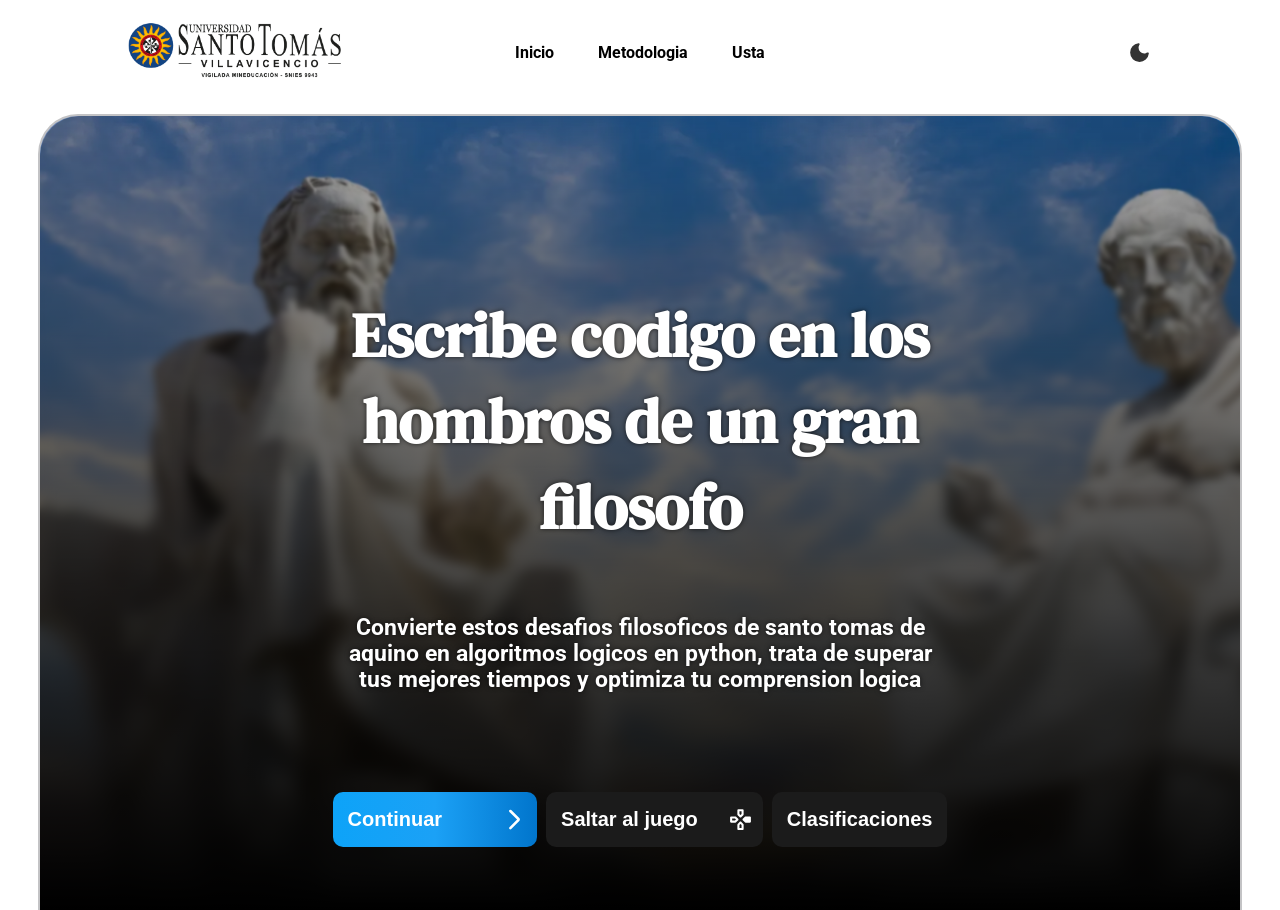
<file: index.html>
<!DOCTYPE html>
<html lang="es">
    <head>
        <title>USTA Filosofia</title>
        <link rel="icon" type="image/x-icon" href="src/media/favicon.gif">
        <link rel="stylesheet" href="style.css">
        <script type="text/javascript" src="/js/darkmode.js" defer></script>
        <meta content="width=device-width, initial-scale=1" name="viewport" />
    </head>
    <body>
        <header class="header">
            <div class="logo">
                <li>
                    <a href="/" id="mainlogo">
                        <img src="/src/media/USTA_2025.png" class="logimage">
                        <img src="/src/media/logo-USTA.png" class="logimage">
                    </a>
                </li>
            </div>
            <nav class="main-nav">
                <ul class="navlinks">
                    <li><a href="/">Inicio</a></li>
                    <li><a href="https://prezi.com/view/Fn7TgrrJSrkBPstd4xzH/?referral_token=K3sspylnB3FN" target="_blank">Metodologia</a></li>
                    <li><a href="https://www.ustavillavicencio.edu.co/" target="_blank">Usta</a></li>
                </ul>
            </nav>
            <div id="headerswitch">
                <button id="themeswitch">
                    <svg class="moon" xmlns="http://www.w3.org/2000/svg" height="25px" viewBox="0 -960 960 960" width="25px" fill="#FFFFFF"><path d="M480-120q-151 0-255.5-104.5T120-480q0-138 90-239.5T440-838q13-2 23 3.5t16 14.5q6 9 6.5 21t-7.5 23q-17 26-25.5 55t-8.5 61q0 90 63 153t153 63q31 0 61.5-9t54.5-25q11-7 22.5-6.5T819-479q10 5 15.5 15t3.5 24q-14 138-117.5 229T480-120Z"/></svg>
                    <svg class="sun" xmlns="http://www.w3.org/2000/svg" height="25px" viewBox="0 -960 960 960" width="25px" fill="#FFFFFF"><path d="M338.5-338.5Q280-397 280-480t58.5-141.5Q397-680 480-680t141.5 58.5Q680-563 680-480t-58.5 141.5Q563-280 480-280t-141.5-58.5ZM80-440q-17 0-28.5-11.5T40-480q0-17 11.5-28.5T80-520h80q17 0 28.5 11.5T200-480q0 17-11.5 28.5T160-440H80Zm720 0q-17 0-28.5-11.5T760-480q0-17 11.5-28.5T800-520h80q17 0 28.5 11.5T920-480q0 17-11.5 28.5T880-440h-80ZM451.5-771.5Q440-783 440-800v-80q0-17 11.5-28.5T480-920q17 0 28.5 11.5T520-880v80q0 17-11.5 28.5T480-760q-17 0-28.5-11.5Zm0 720Q440-63 440-80v-80q0-17 11.5-28.5T480-200q17 0 28.5 11.5T520-160v80q0 17-11.5 28.5T480-40q-17 0-28.5-11.5ZM226-678l-43-42q-12-11-11.5-28t11.5-29q12-12 29-12t28 12l42 43q11 12 11 28t-11 28q-11 12-27.5 11.5T226-678Zm494 495-42-43q-11-12-11-28.5t11-27.5q11-12 27.5-11.5T734-282l43 42q12 11 11.5 28T777-183q-12 12-29 12t-28-12Zm-42-495q-12-11-11.5-27.5T678-734l42-43q11-12 28-11.5t29 11.5q12 12 12 29t-12 28l-43 42q-12 11-28 11t-28-11ZM183-183q-12-12-12-29t12-28l43-42q12-11 28.5-11t27.5 11q12 11 11.5 27.5T282-226l-42 43q-11 12-28 11.5T183-183Z"/></svg>
                </button>
                <button id="menu">
                    <svg class="hamburguer" xmlns="http://www.w3.org/2000/svg" height="25px" viewBox="0 -960 960 960" width="25px" fill="#FFFFFF"><path d="M200-360q-17 0-28.5-11.5T160-400q0-17 11.5-28.5T200-440h560q17 0 28.5 11.5T800-400q0 17-11.5 28.5T760-360H200Zm0-160q-17 0-28.5-11.5T160-560q0-17 11.5-28.5T200-600h560q17 0 28.5 11.5T800-560q0 17-11.5 28.5T760-520H200Z"/></svg>
                    <svg class="close" xmlns="http://www.w3.org/2000/svg" height="25px" viewBox="0 -960 960 960" width="25px" fill="#FFFFFF"><path d="M480-424 284-228q-11 11-28 11t-28-11q-11-11-11-28t11-28l196-196-196-196q-11-11-11-28t11-28q11-11 28-11t28 11l196 196 196-196q11-11 28-11t28 11q11 11 11 28t-11 28L536-480l196 196q11 11 11 28t-11 28q-11 11-28 11t-28-11L480-424Z"/></svg>
                </button>
            </div>
        </header>
        <header class="mobile-dropdown" id="mobile-dropdown">
            <nav class="mobile-nav">
                <ul class="navlinks droppedlinks">
                    <li><a href="/">Inicio</a></li>
                    <li><a href="https://prezi.com/view/Fn7TgrrJSrkBPstd4xzH/?referral_token=K3sspylnB3FN" target="_blank">Metodologia</a></li>
                    <li><a href="https://www.ustavillavicencio.edu.co/" target="_blank">Usta</a></li>
                </ul>
            </nav>
            <div id="mobile-headerswitch">
                <button id="mobile-themeswitch">
                    <svg class="moon" xmlns="http://www.w3.org/2000/svg" height="25px" viewBox="0 -960 960 960" width="25px" fill="#FFFFFF"><path d="M480-120q-151 0-255.5-104.5T120-480q0-138 90-239.5T440-838q13-2 23 3.5t16 14.5q6 9 6.5 21t-7.5 23q-17 26-25.5 55t-8.5 61q0 90 63 153t153 63q31 0 61.5-9t54.5-25q11-7 22.5-6.5T819-479q10 5 15.5 15t3.5 24q-14 138-117.5 229T480-120Z"/></svg>
                    <svg class="sun" xmlns="http://www.w3.org/2000/svg" height="25px" viewBox="0 -960 960 960" width="25px" fill="#FFFFFF"><path d="M338.5-338.5Q280-397 280-480t58.5-141.5Q397-680 480-680t141.5 58.5Q680-563 680-480t-58.5 141.5Q563-280 480-280t-141.5-58.5ZM80-440q-17 0-28.5-11.5T40-480q0-17 11.5-28.5T80-520h80q17 0 28.5 11.5T200-480q0 17-11.5 28.5T160-440H80Zm720 0q-17 0-28.5-11.5T760-480q0-17 11.5-28.5T800-520h80q17 0 28.5 11.5T920-480q0 17-11.5 28.5T880-440h-80ZM451.5-771.5Q440-783 440-800v-80q0-17 11.5-28.5T480-920q17 0 28.5 11.5T520-880v80q0 17-11.5 28.5T480-760q-17 0-28.5-11.5Zm0 720Q440-63 440-80v-80q0-17 11.5-28.5T480-200q17 0 28.5 11.5T520-160v80q0 17-11.5 28.5T480-40q-17 0-28.5-11.5ZM226-678l-43-42q-12-11-11.5-28t11.5-29q12-12 29-12t28 12l42 43q11 12 11 28t-11 28q-11 12-27.5 11.5T226-678Zm494 495-42-43q-11-12-11-28.5t11-27.5q11-12 27.5-11.5T734-282l43 42q12 11 11.5 28T777-183q-12 12-29 12t-28-12Zm-42-495q-12-11-11.5-27.5T678-734l42-43q11-12 28-11.5t29 11.5q12 12 12 29t-12 28l-43 42q-12 11-28 11t-28-11ZM183-183q-12-12-12-29t12-28l43-42q12-11 28.5-11t27.5 11q12 11 11.5 27.5T282-226l-42 43q-11 12-28 11.5T183-183Z"/></svg>
                </button>
            </div>
        </header>

        <div id="overlay" onclick="disableDropdown()"></div>

        <div class="container" id="home">
            <div class="container-overlay">
                <div id="titles">
                    <h1 class="title">Escribe codigo en los hombros de un gran filosofo</h1>
                    <p class="paragraph">Convierte estos desafios filosoficos de santo tomas de aquino en algoritmos logicos en python, trata de superar tus mejores tiempos y optimiza tu comprension logica</p>
                </div>
                <div id="forms">
                    <div class="buttonwrapper" id="indexbuttons">
                        <button class="buttoncontinue" id="send" type="button" onclick="location.href='/introduccion'" style="gap:60px;">
                        <span class="button-text">Continuar</span>
                        <svg class="icon" xmlns="http://www.w3.org/2000/svg" height="25px" viewBox="0 -960 960 960" width="25px" fill="#FFFFFF"><path d="M579-480 285-774q-15-15-14.5-35.5T286-845q15-15 35.5-15t35.5 15l307 308q12 12 18 27t6 30q0 15-6 30t-18 27L356-115q-15 15-35 14.5T286-116q-15-15-15-35.5t15-35.5l293-293Z"/></svg>
                        </button>   
                        <button class="buttonfinish" id="send" type="button" onclick="location.href='/juego'" style="background: rgb(27, 27, 27); gap:30px;">
                        <span class="button-text">Saltar al juego</span>
                        <svg class="icon" xmlns="http://www.w3.org/2000/svg" height="25px" viewBox="0 -960 960 960" width="25px" fill="#FFFFFF"><path d="m452-568-80-80q-6-6-9-13.5t-3-15.5v-163q0-17 11.5-28.5T400-880h160q17 0 28.5 11.5T600-840v163q0 8-3 15.5t-9 13.5l-80 80q-6 6-13 8.5t-15 2.5q-8 0-15-2.5t-13-8.5Zm116 116q-6-6-8.5-13t-2.5-15q0-8 2.5-15t8.5-13l80-80q6-6 13.5-9t15.5-3h163q17 0 28.5 11.5T880-560v160q0 17-11.5 28.5T840-360H677q-8 0-15.5-3t-13.5-9l-80-80ZM80-400v-160q0-17 11.5-28.5T120-600h163q8 0 15.5 3t13.5 9l80 80q6 6 8.5 13t2.5 15q0 8-2.5 15t-8.5 13l-80 80q-6 6-13.5 9t-15.5 3H120q-17 0-28.5-11.5T80-400Zm280 280v-163q0-8 3-15.5t9-13.5l80-80q6-6 13-8.5t15-2.5q8 0 15 2.5t13 8.5l80 80q6 6 9 13.5t3 15.5v163q0 17-11.5 28.5T560-80H400q-17 0-28.5-11.5T360-120Zm120-534 40-40v-106h-80v106l40 40ZM160-440h106l40-40-40-40H160v80Zm280 280h80v-106l-40-40-40 40v106Z"/></svg>
                        </button>
                        <button class="buttonimportant" id="send" type="button" onclick="location.href='/clasificacion'" style="background: rgb(27, 27, 27); gap:30px; padding-right:15px">
                        <span class="button-text">Clasificaciones</span>
                        </button>                 
                    </div>
                </div>
            </div>
        </div>
    </body>
</html>
</file>
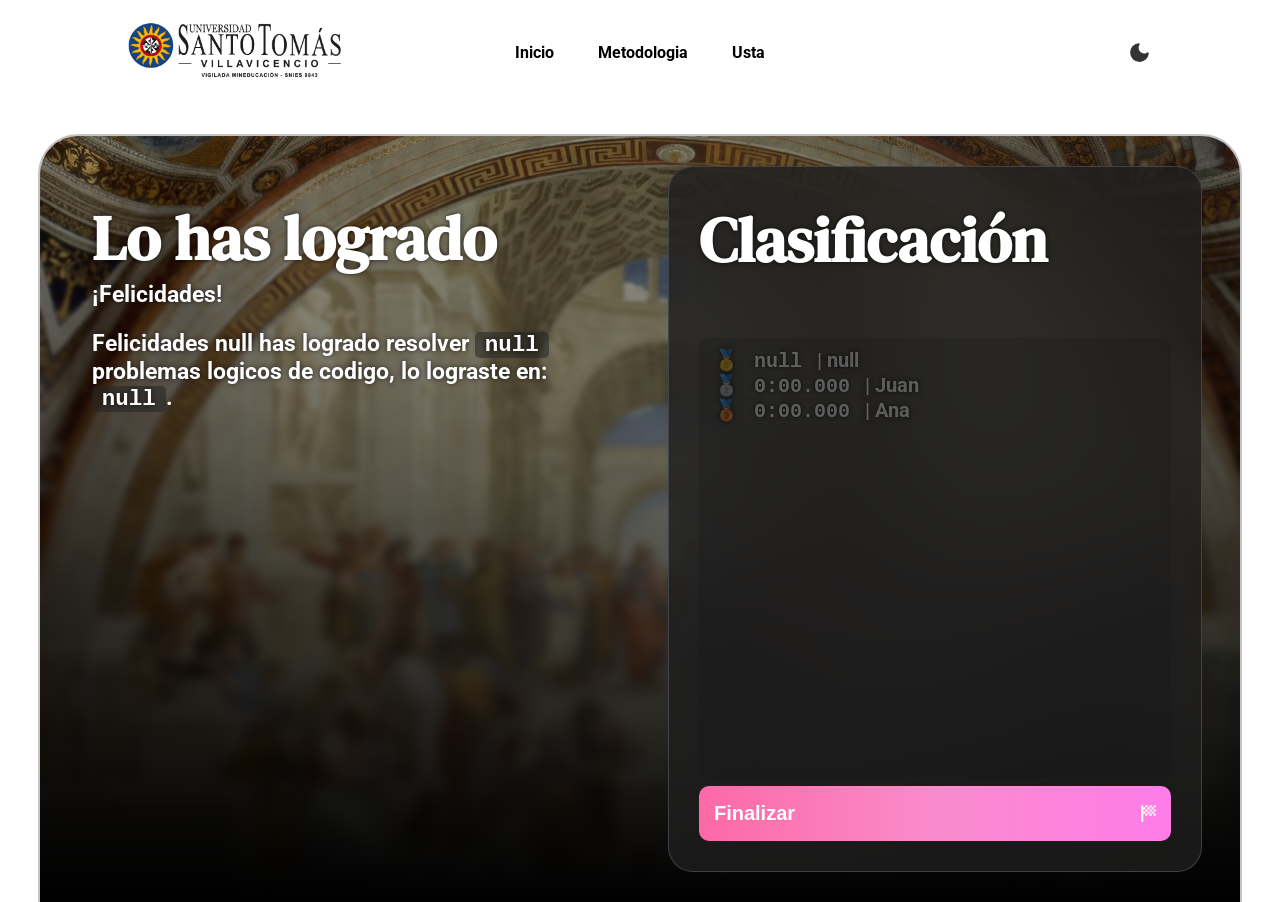
<file: clasificacion.html>
<!DOCTYPE html>
<html lang="es">
    <head>
        <title>USTA Filosofia</title>
        <link rel="icon" type="image/x-icon" href="src/media/favicon.gif">
        <link rel="stylesheet" href="/style.css">
        <script type="text/javascript" src="/js/finish.js" defer></script>
        <script type="text/javascript" src="/js/darkmode.js" defer></script>
        <meta content="width=device-width, initial-scale=1" name="viewport" />
    </head>
    <body>
        <header class="header">
            <div class="logo">
                <li>
                    <a href="/" id="mainlogo">
                        <img src="/src/media/USTA_2025.png" class="logimage">
                        <img src="/src/media/logo-USTA.png" class="logimage">
                    </a>
                </li>
            </div>
            <nav class="main-nav">
                <ul class="navlinks">
                    <li><a href="/">Inicio</a></li>
                    <li><a href="https://prezi.com/view/Fn7TgrrJSrkBPstd4xzH/?referral_token=K3sspylnB3FN" target="_blank">Metodologia</a></li>
                    <li><a href="https://www.ustavillavicencio.edu.co/" target="_blank">Usta</a></li>
                </ul>
            </nav>
            <div id="headerswitch">
                <button id="themeswitch">
                    <svg class="moon" xmlns="http://www.w3.org/2000/svg" height="25px" viewBox="0 -960 960 960" width="25px" fill="#FFFFFF"><path d="M480-120q-151 0-255.5-104.5T120-480q0-138 90-239.5T440-838q13-2 23 3.5t16 14.5q6 9 6.5 21t-7.5 23q-17 26-25.5 55t-8.5 61q0 90 63 153t153 63q31 0 61.5-9t54.5-25q11-7 22.5-6.5T819-479q10 5 15.5 15t3.5 24q-14 138-117.5 229T480-120Z"/></svg>
                    <svg class="sun" xmlns="http://www.w3.org/2000/svg" height="25px" viewBox="0 -960 960 960" width="25px" fill="#FFFFFF"><path d="M338.5-338.5Q280-397 280-480t58.5-141.5Q397-680 480-680t141.5 58.5Q680-563 680-480t-58.5 141.5Q563-280 480-280t-141.5-58.5ZM80-440q-17 0-28.5-11.5T40-480q0-17 11.5-28.5T80-520h80q17 0 28.5 11.5T200-480q0 17-11.5 28.5T160-440H80Zm720 0q-17 0-28.5-11.5T760-480q0-17 11.5-28.5T800-520h80q17 0 28.5 11.5T920-480q0 17-11.5 28.5T880-440h-80ZM451.5-771.5Q440-783 440-800v-80q0-17 11.5-28.5T480-920q17 0 28.5 11.5T520-880v80q0 17-11.5 28.5T480-760q-17 0-28.5-11.5Zm0 720Q440-63 440-80v-80q0-17 11.5-28.5T480-200q17 0 28.5 11.5T520-160v80q0 17-11.5 28.5T480-40q-17 0-28.5-11.5ZM226-678l-43-42q-12-11-11.5-28t11.5-29q12-12 29-12t28 12l42 43q11 12 11 28t-11 28q-11 12-27.5 11.5T226-678Zm494 495-42-43q-11-12-11-28.5t11-27.5q11-12 27.5-11.5T734-282l43 42q12 11 11.5 28T777-183q-12 12-29 12t-28-12Zm-42-495q-12-11-11.5-27.5T678-734l42-43q11-12 28-11.5t29 11.5q12 12 12 29t-12 28l-43 42q-12 11-28 11t-28-11ZM183-183q-12-12-12-29t12-28l43-42q12-11 28.5-11t27.5 11q12 11 11.5 27.5T282-226l-42 43q-11 12-28 11.5T183-183Z"/></svg>
                </button>
                <button id="menu">
                    <svg class="hamburguer" xmlns="http://www.w3.org/2000/svg" height="25px" viewBox="0 -960 960 960" width="25px" fill="#FFFFFF"><path d="M200-360q-17 0-28.5-11.5T160-400q0-17 11.5-28.5T200-440h560q17 0 28.5 11.5T800-400q0 17-11.5 28.5T760-360H200Zm0-160q-17 0-28.5-11.5T160-560q0-17 11.5-28.5T200-600h560q17 0 28.5 11.5T800-560q0 17-11.5 28.5T760-520H200Z"/></svg>
                    <svg class="close" xmlns="http://www.w3.org/2000/svg" height="25px" viewBox="0 -960 960 960" width="25px" fill="#FFFFFF"><path d="M480-424 284-228q-11 11-28 11t-28-11q-11-11-11-28t11-28l196-196-196-196q-11-11-11-28t11-28q11-11 28-11t28 11l196 196 196-196q11-11 28-11t28 11q11 11 11 28t-11 28L536-480l196 196q11 11 11 28t-11 28q-11 11-28 11t-28-11L480-424Z"/></svg>
                </button>
            </div>
        </header>
        <header class="mobile-dropdown" id="mobile-dropdown">
            <nav class="mobile-nav">
                <ul class="navlinks droppedlinks">
                    <li><a href="/">Inicio</a></li>
                    <li><a href="https://prezi.com/view/Fn7TgrrJSrkBPstd4xzH/?referral_token=K3sspylnB3FN" target="_blank">Metodologia</a></li>
                    <li><a href="https://www.ustavillavicencio.edu.co/" target="_blank">Usta</a></li>
                </ul>
            </nav>
            <div id="mobile-headerswitch">
                <button id="mobile-themeswitch">
                    <svg class="moon" xmlns="http://www.w3.org/2000/svg" height="25px" viewBox="0 -960 960 960" width="25px" fill="#FFFFFF"><path d="M480-120q-151 0-255.5-104.5T120-480q0-138 90-239.5T440-838q13-2 23 3.5t16 14.5q6 9 6.5 21t-7.5 23q-17 26-25.5 55t-8.5 61q0 90 63 153t153 63q31 0 61.5-9t54.5-25q11-7 22.5-6.5T819-479q10 5 15.5 15t3.5 24q-14 138-117.5 229T480-120Z"/></svg>
                    <svg class="sun" xmlns="http://www.w3.org/2000/svg" height="25px" viewBox="0 -960 960 960" width="25px" fill="#FFFFFF"><path d="M338.5-338.5Q280-397 280-480t58.5-141.5Q397-680 480-680t141.5 58.5Q680-563 680-480t-58.5 141.5Q563-280 480-280t-141.5-58.5ZM80-440q-17 0-28.5-11.5T40-480q0-17 11.5-28.5T80-520h80q17 0 28.5 11.5T200-480q0 17-11.5 28.5T160-440H80Zm720 0q-17 0-28.5-11.5T760-480q0-17 11.5-28.5T800-520h80q17 0 28.5 11.5T920-480q0 17-11.5 28.5T880-440h-80ZM451.5-771.5Q440-783 440-800v-80q0-17 11.5-28.5T480-920q17 0 28.5 11.5T520-880v80q0 17-11.5 28.5T480-760q-17 0-28.5-11.5Zm0 720Q440-63 440-80v-80q0-17 11.5-28.5T480-200q17 0 28.5 11.5T520-160v80q0 17-11.5 28.5T480-40q-17 0-28.5-11.5ZM226-678l-43-42q-12-11-11.5-28t11.5-29q12-12 29-12t28 12l42 43q11 12 11 28t-11 28q-11 12-27.5 11.5T226-678Zm494 495-42-43q-11-12-11-28.5t11-27.5q11-12 27.5-11.5T734-282l43 42q12 11 11.5 28T777-183q-12 12-29 12t-28-12Zm-42-495q-12-11-11.5-27.5T678-734l42-43q11-12 28-11.5t29 11.5q12 12 12 29t-12 28l-43 42q-12 11-28 11t-28-11ZM183-183q-12-12-12-29t12-28l43-42q12-11 28.5-11t27.5 11q12 11 11.5 27.5T282-226l-42 43q-11 12-28 11.5T183-183Z"/></svg>
                </button>
            </div>
        </header>

        <!-- Main -->

        <div id="overlay" onclick="disableDropdown()"></div>


        <div class="container" id="finish">
            <div class="container-overlay-finish">
                <div class="container" id="titular">
                    <h1 class="title" id="tit" style="margin-bottom: 0;">Lo has logrado</h1>
                    <p class="paragraph" id="subtit" style="margin-top: 0;">¡Felicidades!</p>
                    <p class="paragraph" id="acc">Felicidades Juan has logrado resolver <code>5/7</code> problemas logicos de codigo, lo lograste en: <code>5:30.123</code>.</p>
                </div>
                <div id ="status">
                    <div class="stats">
                        <h1 class="statstitle" id="tit">Clasificación</h1>
                        <div class="leaderboard" id="leaderboard"><span class="system-msg">Placeholder</span></div>
                        <button class="buttonfinish" id="buttonfinish" type="button">
                        <span class="button-text">Finalizar</span>
                        <svg class="icon" xmlns="http://www.w3.org/2000/svg" height="25px" viewBox="0 -960 960 960" width="25px" fill="#FFFFFF"><path d="M360-720h80v-80h-80v80Zm160 0v-80h80v80h-80ZM360-400v-80h80v80h-80Zm320-160v-80h80v80h-80Zm0 160v-80h80v80h-80Zm-160 0v-80h80v80h-80Zm160-320v-80h80v80h-80Zm-240 80v-80h80v80h-80ZM211.5-171.5Q200-183 200-200v-560q0-17 11.5-28.5T240-800q17 0 28.5 11.5T280-760v40h80v80h-80v80h80v80h-80v280q0 17-11.5 28.5T240-160q-17 0-28.5-11.5ZM600-480v-80h80v80h-80Zm-160 0v-80h80v80h-80Zm-80-80v-80h80v80h-80Zm160 0v-80h80v80h-80Zm80-80v-80h80v80h-80Z"/></svg>
                        </button> 
                    </div>
                </div>
            </div>
        </div>
    </body>
</html>
</file>
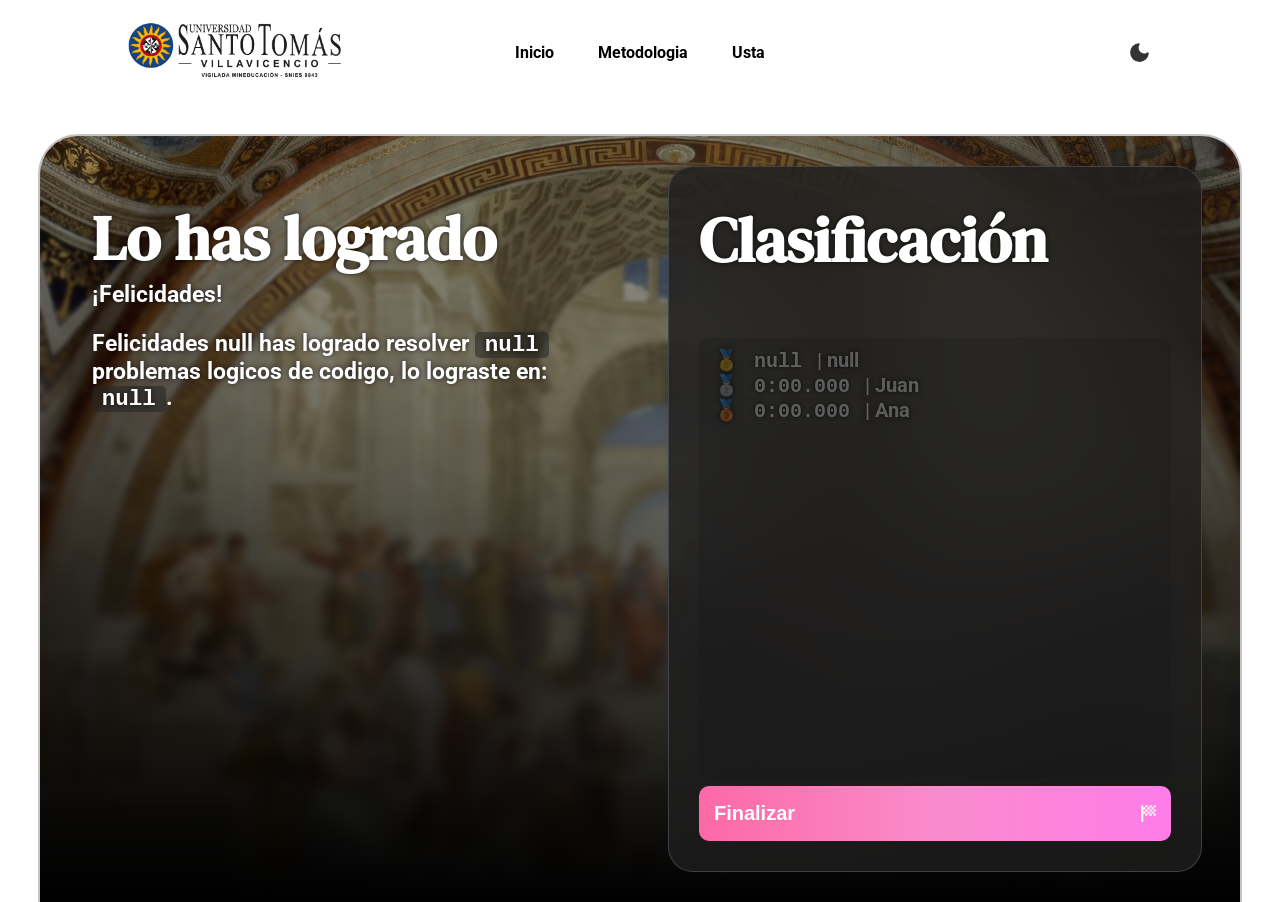
<file: tablas.html>
<!DOCTYPE html>
<html lang="es">
    <head>
        <title>USTA Filosofia</title>
        <link rel="icon" type="image/x-icon" href="src/media/favicon.gif">
        <link rel="stylesheet" href="/style.css">
        <script type="text/javascript" src="/js/finish.js" defer></script>
        <script type="text/javascript" src="/js/darkmode.js" defer></script>
        <meta content="width=device-width, initial-scale=1" name="viewport" />
    </head>
    <body>
        <header class="header">
            <div class="logo">
                <li>
                    <a href="/" id="mainlogo">
                        <img src="/src/media/USTA_2025.png" class="logimage">
                        <img src="/src/media/logo-USTA.png" class="logimage">
                    </a>
                </li>
            </div>
            <nav class="main-nav">
                <ul class="navlinks">
                    <li><a href="/">Inicio</a></li>
                    <li><a href="/src/media/filosofia (1).pdf" target="_blank">Metodologia</a></li>
                    <li><a href="https://www.ustavillavicencio.edu.co/" target="_blank">Usta</a></li>
                </ul>
            </nav>
            <div id="headerswitch">
                <button id="themeswitch">
                    <svg class="moon" xmlns="http://www.w3.org/2000/svg" height="25px" viewBox="0 -960 960 960" width="25px" fill="#FFFFFF"><path d="M480-120q-151 0-255.5-104.5T120-480q0-138 90-239.5T440-838q13-2 23 3.5t16 14.5q6 9 6.5 21t-7.5 23q-17 26-25.5 55t-8.5 61q0 90 63 153t153 63q31 0 61.5-9t54.5-25q11-7 22.5-6.5T819-479q10 5 15.5 15t3.5 24q-14 138-117.5 229T480-120Z"/></svg>
                    <svg class="sun" xmlns="http://www.w3.org/2000/svg" height="25px" viewBox="0 -960 960 960" width="25px" fill="#FFFFFF"><path d="M338.5-338.5Q280-397 280-480t58.5-141.5Q397-680 480-680t141.5 58.5Q680-563 680-480t-58.5 141.5Q563-280 480-280t-141.5-58.5ZM80-440q-17 0-28.5-11.5T40-480q0-17 11.5-28.5T80-520h80q17 0 28.5 11.5T200-480q0 17-11.5 28.5T160-440H80Zm720 0q-17 0-28.5-11.5T760-480q0-17 11.5-28.5T800-520h80q17 0 28.5 11.5T920-480q0 17-11.5 28.5T880-440h-80ZM451.5-771.5Q440-783 440-800v-80q0-17 11.5-28.5T480-920q17 0 28.5 11.5T520-880v80q0 17-11.5 28.5T480-760q-17 0-28.5-11.5Zm0 720Q440-63 440-80v-80q0-17 11.5-28.5T480-200q17 0 28.5 11.5T520-160v80q0 17-11.5 28.5T480-40q-17 0-28.5-11.5ZM226-678l-43-42q-12-11-11.5-28t11.5-29q12-12 29-12t28 12l42 43q11 12 11 28t-11 28q-11 12-27.5 11.5T226-678Zm494 495-42-43q-11-12-11-28.5t11-27.5q11-12 27.5-11.5T734-282l43 42q12 11 11.5 28T777-183q-12 12-29 12t-28-12Zm-42-495q-12-11-11.5-27.5T678-734l42-43q11-12 28-11.5t29 11.5q12 12 12 29t-12 28l-43 42q-12 11-28 11t-28-11ZM183-183q-12-12-12-29t12-28l43-42q12-11 28.5-11t27.5 11q12 11 11.5 27.5T282-226l-42 43q-11 12-28 11.5T183-183Z"/></svg>
                </button>
                <button id="menu">
                    <svg class="hamburguer" xmlns="http://www.w3.org/2000/svg" height="25px" viewBox="0 -960 960 960" width="25px" fill="#FFFFFF"><path d="M200-360q-17 0-28.5-11.5T160-400q0-17 11.5-28.5T200-440h560q17 0 28.5 11.5T800-400q0 17-11.5 28.5T760-360H200Zm0-160q-17 0-28.5-11.5T160-560q0-17 11.5-28.5T200-600h560q17 0 28.5 11.5T800-560q0 17-11.5 28.5T760-520H200Z"/></svg>
                    <svg class="close" xmlns="http://www.w3.org/2000/svg" height="25px" viewBox="0 -960 960 960" width="25px" fill="#FFFFFF"><path d="M480-424 284-228q-11 11-28 11t-28-11q-11-11-11-28t11-28l196-196-196-196q-11-11-11-28t11-28q11-11 28-11t28 11l196 196 196-196q11-11 28-11t28 11q11 11 11 28t-11 28L536-480l196 196q11 11 11 28t-11 28q-11 11-28 11t-28-11L480-424Z"/></svg>
                </button>
            </div>
        </header>
        <header class="mobile-dropdown" id="mobile-dropdown">
            <nav class="mobile-nav">
                <ul class="navlinks droppedlinks">
                    <li><a href="/">Inicio</a></li>
                    <li><a href="/src/media/filosofia (1).pdf" target="_blank">Metodologia</a></li>
                    <li><a href="https://www.ustavillavicencio.edu.co/" target="_blank">Usta</a></li>
                </ul>
            </nav>
            <div id="mobile-headerswitch">
                <button id="mobile-themeswitch">
                    <svg class="moon" xmlns="http://www.w3.org/2000/svg" height="25px" viewBox="0 -960 960 960" width="25px" fill="#FFFFFF"><path d="M480-120q-151 0-255.5-104.5T120-480q0-138 90-239.5T440-838q13-2 23 3.5t16 14.5q6 9 6.5 21t-7.5 23q-17 26-25.5 55t-8.5 61q0 90 63 153t153 63q31 0 61.5-9t54.5-25q11-7 22.5-6.5T819-479q10 5 15.5 15t3.5 24q-14 138-117.5 229T480-120Z"/></svg>
                    <svg class="sun" xmlns="http://www.w3.org/2000/svg" height="25px" viewBox="0 -960 960 960" width="25px" fill="#FFFFFF"><path d="M338.5-338.5Q280-397 280-480t58.5-141.5Q397-680 480-680t141.5 58.5Q680-563 680-480t-58.5 141.5Q563-280 480-280t-141.5-58.5ZM80-440q-17 0-28.5-11.5T40-480q0-17 11.5-28.5T80-520h80q17 0 28.5 11.5T200-480q0 17-11.5 28.5T160-440H80Zm720 0q-17 0-28.5-11.5T760-480q0-17 11.5-28.5T800-520h80q17 0 28.5 11.5T920-480q0 17-11.5 28.5T880-440h-80ZM451.5-771.5Q440-783 440-800v-80q0-17 11.5-28.5T480-920q17 0 28.5 11.5T520-880v80q0 17-11.5 28.5T480-760q-17 0-28.5-11.5Zm0 720Q440-63 440-80v-80q0-17 11.5-28.5T480-200q17 0 28.5 11.5T520-160v80q0 17-11.5 28.5T480-40q-17 0-28.5-11.5ZM226-678l-43-42q-12-11-11.5-28t11.5-29q12-12 29-12t28 12l42 43q11 12 11 28t-11 28q-11 12-27.5 11.5T226-678Zm494 495-42-43q-11-12-11-28.5t11-27.5q11-12 27.5-11.5T734-282l43 42q12 11 11.5 28T777-183q-12 12-29 12t-28-12Zm-42-495q-12-11-11.5-27.5T678-734l42-43q11-12 28-11.5t29 11.5q12 12 12 29t-12 28l-43 42q-12 11-28 11t-28-11ZM183-183q-12-12-12-29t12-28l43-42q12-11 28.5-11t27.5 11q12 11 11.5 27.5T282-226l-42 43q-11 12-28 11.5T183-183Z"/></svg>
                </button>
            </div>
        </header>

        <!-- Main -->

        <div id="overlay" onclick="disableDropdown()"></div>


        <div class="container" id="finish">
            <div class="container-overlay-finish">
                <div class="container" id="titular">
                    <h1 class="title" id="tit" style="margin-bottom: 0;">Lo has logrado</h1>
                    <p class="paragraph" id="subtit" style="margin-top: 0;">¡Felicidades!</p>
                    <p class="paragraph" id="acc">Felicidades Juan has logrado resolver <code>5/7</code> problemas logicos de codigo, lo lograste en: <code>5:30.123</code>.</p>
                </div>
                <div id ="status">
                    <div class="stats">
                        <h1 class="statstitle" id="tit">Clasificación</h1>
                        <div class="leaderboard" id="leaderboard"><span class="system-msg">Placeholder</span></div>
                        <button class="buttonfinish" id="buttonfinish" type="button">
                        <span class="button-text">Finalizar</span>
                        <svg class="icon" xmlns="http://www.w3.org/2000/svg" height="25px" viewBox="0 -960 960 960" width="25px" fill="#FFFFFF"><path d="M360-720h80v-80h-80v80Zm160 0v-80h80v80h-80ZM360-400v-80h80v80h-80Zm320-160v-80h80v80h-80Zm0 160v-80h80v80h-80Zm-160 0v-80h80v80h-80Zm160-320v-80h80v80h-80Zm-240 80v-80h80v80h-80ZM211.5-171.5Q200-183 200-200v-560q0-17 11.5-28.5T240-800q17 0 28.5 11.5T280-760v40h80v80h-80v80h80v80h-80v280q0 17-11.5 28.5T240-160q-17 0-28.5-11.5ZM600-480v-80h80v80h-80Zm-160 0v-80h80v80h-80Zm-80-80v-80h80v80h-80Zm160 0v-80h80v80h-80Zm80-80v-80h80v80h-80Z"/></svg>
                        </button> 
                    </div>
                </div>
            </div>
        </div>
    </body>
</html>
</file>
<file: style.css>
@font-face {
    font-family: "roboto-standard";
    src: url("/src/fonts/Roboto-VariableFont_wdth\,wght.ttf");
}

@font-face {
    font-family: "title-standard";
    src: url("/src/fonts/DMSerifText-Regular.ttf");
}


:root{
    --base-color: white;
    --base-variant: #eeeeee;
    --text-color: black;
    --secondary-text: #333333;
    --success: #50fa7b;
    --error: #ff5555;
    --warning: #f1fa8c;
    --border-color: rgb(195, 195, 197);
    --form: #1f1f1fc9;
    --hover-color: #525252;
    --alt-switch: #124483;
}

.darkmode{
    --base-color: rgb(27, 27, 27);
    --base-variant: #252525;
    --text-color: rgb(255, 255, 255);
    --secondary-text: #ffffff;
    --success: #50fa7b;
    --error: #ff5555;
    --warning: #f1fa8c;
    --border-color: rgb(58, 58, 58);
    --form: #141417C9;
    --hover-color: #c5c5c5;
    --alt-switch: #f2ac08;
}

body{
  margin: 0;
  padding: 0;
  font-family: "roboto-standard"; 
  text-align: center;
  background-color: var(--base-color);
  overflow-y: auto;
  overflow-x: hidden;
  position: relative;
  z-index: 1 !important;
}

body.tutorial-on .container-overlay-game{
  z-index: -1 !important;
}

body.tutorial-on #game,
body.tutorial-on #gameinner,
body.tutorial-on #gameupper,
body.tutorial-on .formgame,
body.tutorial-on .helper{
  z-index: 999;
}

body.tutorial-on #game .container-overlay-game {
    overflow: visible !important;
}

body.tutorial-on .container-overlay-game #gameinner {
    overflow: visible !important;
}


.circle-btn svg{
  fill: var(--secondary-text);
}

.container-overlay{
  border-top-left-radius: 40px;
  border-top-right-radius: 40px;
  padding: 30px 10px;
  top: 0;
  left: 0;
  right: 0;
  bottom: 0;
  position: absolute;
  background-image: linear-gradient(to top, rgb(0, 0, 0), rgba(0, 0, 0, 0.274));
  display: flex;
  flex-direction: column;
  box-sizing: border-box;
  justify-content: center;
  align-items: center;
}

.container-overlay-finish{
  border-top-left-radius: 40px;
  border-top-right-radius: 40px;
  padding: 30px 10px;
  display: flex;
  flex-direction: row;
  top: 0;
  left: 0;
  right: 0;
  bottom: 0;
  position: absolute;
  background-image: linear-gradient(to top, rgb(0, 0, 0), rgba(0, 0, 0, 0.274));
  box-sizing: border-box;
  justify-content: center;
}

.container-overlay-finish div{
  flex: 1;
}

.container-overlay-tutorial{
  border-top-left-radius: 40px;
  border-top-right-radius: 40px;
  padding: 30px 10px;
  top: 0;
  left: 0;
  right: 0;
  position: static !important;
  height: fit-content;
  bottom: 0;
  position: absolute;
  background-image: linear-gradient(to top, rgb(0, 0, 0), rgba(0, 0, 0, 0.274));
  display: flex;
  flex-direction: column;
  box-sizing: border-box;
  justify-content: center;
  align-items: center;
}

#game{
  background: url("/src/media/Game.png");
  position: relative;
  text-align: left;
  z-index: -1;
  background-size: cover;
  border-width: 2px;
  border-top-left-radius: 40px;
  border-top-right-radius: 40px;
  border-style: solid;
  border-color: var(--border-color);
  margin-left: min(50px, 3vw);
  margin-right: min(50px, 3vw);
  margin-bottom: 0;
  margin-top: 30px;
  color: rgb(255, 255, 255);
  text-shadow: 0px 0px 5px rgba(0, 0, 0, 0.5);
  height: auto;
  border-bottom: 0;
}

.container-overlay-game{
  border-top-left-radius: 40px;
  border-top-right-radius: 40px;
  padding: 30px 10px;
  z-index: -1;
  top: 0;
  left: 0;
  right: 0;
  bottom: 0;
  position: static;
  height: inherit;
  width: inherit;
  background-image: linear-gradient(to top, rgb(0, 0, 0), rgba(0, 0, 0, 0.274));
  box-sizing: border-box;
  padding-bottom: 30px;
  padding-top: 30px;
  display: flex;
  gap: 20px;
  flex-direction: row;
}

.buttonwrapper button{
  z-index: 20;
}

#headerswitch{
  flex: 1; 
  display: flex;
  justify-content: flex-end;
  width: 30%;
  user-select: none;
  transition: background-color 0.3s ease;
}

#themeswitch{
  height: 50px;
  width: 50px;
  padding: 0;
  border-width: 0px;
  border-radius: 50%;
  background-color: transparent;
  overflow: hidden;
  justify-content: center;
  position: relative;
  align-items: center;
  cursor: pointer;
  user-select: none;
}

.droppedlinks li{
  display: flex;
  justify-content: flex-start;
  gap: 10px;
  height: min-content;
  padding: 0;
}

.droppedlinks svg{
  height: max(2.5vh, 16px);
  fill: var(--secondary-text);
}

#themeswitch svg{
  fill: var(--secondary-text);
  position: absolute;
  right: 0;
  bottom: 25%;
  transition: transform 0.5s ease-in-out, opacity 0.5s ease-in-out;
}

.moon {
  transform: scale(1);
  opacity: 1;
}

.sun {
  transform: scale(0);
  opacity: 0;
}

.darkmode .moon {
  transform: scale(0);
  opacity: 0;
}

.darkmode .sun {
  transform: scale(1);
  opacity: 1;
}

#mainlogo img:last-child{
  display: none;
}

.darkmode #mainlogo img:first-child{
  display: none;
}

.darkmode #mainlogo img:last-child{
  display: inline;
}

.title{
  font-family: "title-standard";
  margin-top: 5%;
  margin-left: 7%;
  margin-right: 7%;
}

.statstitle{
  font-family: "title-standard";
  margin-top: 0;
  margin-left: 0;
  margin-right: 0;
}

.paragraph{
  font-weight: bold;
  margin-left: 7%;
  margin-right: 7%;
}

.explaination{
  font-weight: normal;
  margin-left: 7%;
  margin-right: 7%;
}

#home{
  background: url("/src/media/download.png");
  box-sizing: border-box;
  position: relative;
  place-items: center;
  overflow: hidden;
  z-index: -1;
  background-size: cover;
  border-width: 2px;
  border-top-left-radius: 40px;
  border-top-right-radius: 40px;
  border-style: solid;
  border-color: var(--border-color);
  margin-top: 10px;
  margin-left: min(50px, 3vw);
  margin-right: min(50px, 3vw);
  margin-bottom: 0;
  color: white;
  text-shadow: 0px 0px 5px rgba(0, 0, 0, 0.7);
}

#tutorial{
  background: url("/src/media/tutorial.png");
  overflow: visible;
  position: relative;
  box-sizing: border-box;
  text-align: left;
  z-index: -1;
  background-size: cover;
  border-width: 2px;
  display: flex;
  border-top-left-radius: 40px;
  border-top-right-radius: 40px;
  border-style: solid;
  border-bottom: 0 !important;
  border-color: var(--border-color);
  margin-top: 30px;
  margin-left: min(50px, 3vw);
  margin-right: min(50px, 3vw);
  color: white;
  text-shadow: 0px 0px 5px rgba(0, 0, 0, 0.7);
}


#titular{
  text-align: left;
}

#status{
  display: flex;
  box-sizing: border-box;
  flex-direction: column;
  align-items: end;
}


#finish{
  background: url("/src/media/Game.png");
  overflow: hidden;
  position: relative;
  border-bottom: 0 !important;
  z-index: -1;
  background-size: cover;
  border-width: 2px;
  border-top-left-radius: 40px;
  border-top-right-radius: 40px;
  border-style: solid;
  border-color: var(--border-color);
  margin-top: 30px;
  margin-left: min(50px, 3vw);
  margin-right: min(50px, 3vw);
  color: white;
  text-shadow: 0px 0px 5px rgba(0, 0, 0, 0.7);
}

.container-overlay-game div {
  flex: 1;
}

#forms{
  width: 100%;
  height: auto;
}

#status{
  width: 100%;
  height: auto;
}

@media only screen and (max-width: 923px) {

  body{
    text-align: left;
  }

  #mobile-headerswitch{
    flex: 1; 
    display: flex;
    padding-top: 25px;
    padding-left: 0;
    -webkit-tap-highlight-color: transparent;
    user-select: none;
    transition: background-color 0.3s ease;
  }

  #menu{
    height: 50px;
    width: 50px;
    padding: 0;
    border-width: 0px;
    border-radius: 50%;
    background-color: transparent;
    overflow: hidden;
    justify-content: center;
    position: relative;
    align-items: center;
    cursor: pointer;
    -webkit-tap-highlight-color: transparent;
    user-select: none;
  }

  #menu svg{
    fill: var(--secondary-text);
    position: absolute;
    right: 0;
    bottom: 25%;
    transition: transform 0.5s ease-in-out, opacity 0.5s ease-in-out;
  }

  #mobile-themeswitch{
    height: 50px;
    width: 50px;
    padding: 0;
    border-width: 0px;
    border-radius: 50%;
    background-color: var(--base-variant);
    overflow: hidden;
    justify-content: center;
    position: relative;
    align-items: center;
    transition: background-color 0.3s ease;
  }

  .tutorial-box{
    text-align: left;
  }

  .tutorial-box p{
    margin-left: 0;
  }

  #mobile-themeswitch svg{
    fill: var(--secondary-text);
    position: absolute;
    right: 25%;
    bottom: 25%;
    transition: transform 0.5s ease-in-out, opacity 0.5s ease-in-out;
  }

  .hamburguer {
    transform: scale(1);
    opacity: 1;
  }

  .close {
    transform: scale(0);
    opacity: 0;
  }

  .show .hamburguer {
    transform: scale(0);
    opacity: 0;
  }

  .show .close {
    transform: scale(1);
    opacity: 1;
  }

  .moon {
    transform: translateY(0) scale(1);
    opacity: 1;
  }

  .sun {
    transform: translateY(-100%) scale(0);
    opacity: 0;
  }

  .darkmode .moon {
    transform: translateY(100%) scale(0);
    opacity: 0;
  }

  .darkmode .sun {
    transform: translateY(0) scale(1);
    opacity: 1;
  } 
  .main-nav{
    display: none;
  }

  #game{
    position: relative !important;
    display: flex;
    flex-direction: column;
  }

  .container-overlay-game{
    position: static;
    flex-direction: column;
  }

  .logimage{
    width: 150px;
    height: auto;
    cursor: pointer;
  }

  body{
    margin-top: calc(73.594px + 30px);
    overflow-y: auto;
    overflow-x: hidden;
  }
   
  #home{
    overflow: visible;
    display: flex;
    flex-direction: column;
    height: calc(100vh + 100px);
    flex-grow: 1;
    padding-bottom: 30px;
  }

  #tutorial{
    display: flex;
  }

  .container-overlay-finish{
    flex: 1;
    position: static;
    overflow: show;
    display: flex;
    flex-direction: column;
    height: inherit;
  }

  #titular{
    flex-grow: 1;
  }

  #titles{
    display: flex;
    flex-direction: column;
    justify-content: center;
    align-items: center;
    flex-grow: 0.7;
    flex-grow: 1;
  }

  #tutorial-titles{
    padding-top: 30px;
    display: flex;
    flex-direction: column;
    justify-content: start;
    align-items: left;
    flex-grow: 1;
    text-align: left;
  }

  .buttonwrapper{
    box-sizing: border-box;
    display: flex;
    flex-direction: row;
    gap: 9px;
    align-items: center;
    justify-content: flex-start;
    flex-wrap: wrap;
    margin-left: 7%;
    margin-right: 7%;
  }

  #themeswitch{
    display: none;
  }

  #menu{
    display: block;
  }

  .header{
    display: flex;
    justify-content: space-between;
    align-items: center;
    width: 100%;
    box-sizing: border-box;
    padding: 15px 10%;
    margin-top: 0;
    top: 0;
    position: fixed;
    z-index: 10;
    flex-wrap: wrap;
    height: auto;
    background-color: var(--base-color);
    transition: background-color 0.3s ease;
  } 

  #overlay{
    background: rgb(0, 0, 0, 0.5);
    position: fixed;
    inset: 0;
    z-index: 1;
    display: none;
  }

  .mobile-dropdown{
    box-sizing: border-box;
    display: flex;
    text-align: left;
    flex-direction: column;
    justify-content: space-between;
    align-items: left;
    padding-top: 30px;
    padding: 25px 10%;
    background-color: var(--base-color);
    box-shadow: 0 4px 20px rgba(0, 0, 0, 0.15);
    top: -100%;
    position: fixed;
    width: 100%;
    z-index: 2;
    flex-wrap: wrap;
    border-bottom-left-radius: 25px;
    border-bottom-right-radius: 25px;
    transition: transform 0.5s ease-in-out, background-color 0.3s ease, background-image 0.3s ease, background 0.3s ease;
  } 

  .mobile-dropdown.show{
    top: 73.594px;
  }

  .mobile-dropdown.show ~ #overlay{
    display: block;
  }
  .container-overlay-tutorial{
    position: static;
    justify-content: left;
  }

  #home.show{
    filter: blur(10px);
  }

  #tutorial.show{
    filter: blur(10px);
  }

  #game.show{
    filter: blur(10px);
  }

  #finish.show{
    filter: blur(10px);
  }

  #indexbuttons button{
    height: auto;
    width: auto;
    padding: 14px;
  }

  .navlinks{
    display: flex;
    flex-direction: column;
    gap: 25px;
    width: 100%;
    font-size: max(2.5vh, 16px);
  }

  .formgame{
    height: 100vh;
    margin-bottom: 30px;
  }

  .mobile-test-height{
    height: auto !important;
  }

  .console{
   height: 30vh;
  }

  .title{
    font-size: max(7vw, 50px);
  }

  .statstitle{
    font-size: max(7vw, 20px);
  }

  .paragraph{
    font-size: max(2.5vh, 20px);
  }

  .explaination{
    font-size: max(2vh, 13px);
  }
}

@media only screen and (min-width: 923px) {

  #home{
    height: calc(100vh - 104px) !important;
    padding-bottom: 30px;
    border-bottom: 0;
  }

  #tutorial{
    height: fit-content;
  }

  .container-overlay-tutorial{
    position: static;
    justify-content: left;
  }

  .navlinks li{
  display: inline-block;
  padding: 0px 20px;
  }

  .tutorial-box{
    text-align: center;
  }

  #button-holder{
    justify-content: center;
  }

  #finish{
    height: calc(100vh - 134px);
  }

  #game{
    height: calc(100vh - 134px);
  }

  #home{
    display: flex;
    flex-direction: column;
  }

  #tutorial{
    display: flex;
    flex-direction: column;
  }

  #themeswitch{
    display: block;
  }

  #menu{
    display: none;
  }

  #titles{
    width: 60%;
    display: flex;
    flex-direction: column;
    justify-content: center;
    align-items: center;
    flex-grow: 0.7;
  }

  #tutorial-titles{
    width: 60%;
    display: flex;
    flex-direction: column;
    justify-content: start;
    align-items: start;
    text-align: left;
    flex-grow: 0.7;
  }
   
  .header{
    display: flex;
    justify-content: space-between;
    height: 74px;
    align-items: center;
    padding: 15px 10%;
    position: relative;
    z-index: 10;
    flex-wrap: wrap;
  } 

  .buttonwrapper{
    box-sizing: border-box;
    display: flex;
    flex-direction: row;
    gap: 9px;
    width: 100%;
    align-items: center;
    justify-content: center;
    flex-wrap: wrap;
  }

  .logimage{
    height: 70px;
    cursor: pointer;
  }

  .uppergame{
    flex-grow: 1;
  }

  .formgame{
    height: 100%;
  }
  
  .console{
   height: 40%;
  }

  .mobile-dropdown{
    display: none;
  }

  .title{
    font-size: max(7vh, 50px);
  }

  .statstitle{
    font-size: max(7vh, 20px);
  }

  .paragraph{
    font-size: max(2.5vh, 16px);
  }

  .explaination{
    font-size: max(2.5vh, 16px);
  }
}

.logo{
  list-style: none;
  flex:1;
}

.logo li{
  width: 30%;
}

.main-nav{
  width: 40%;
}


a{
  font-weight: bolder;
  color: var(--text-color);
  text-decoration: none;
  transition:color 0.3s ease;
}

.navlinks{
  list-style: none;
  margin: 0;
  justify-content: center;
  padding: 0;
}

.navlinks li a:hover{
  color: var(--hover-color);
}

.form{
  background-color: var(--form);
  backdrop-filter: blur(50px);
  border-color: #4c4c55c9;
  border-style: solid;
  border-width: 1px;
  -ms-flex-align: center;
  display: flex;
  gap: 8px;
  flex-direction: column;
  height: auto;
  width: 80%;
  margin-top: 0;
  margin-bottom: 30px;
  margin-left: 0;
  margin-right: 0;
  border-radius: 25px;
  padding-top: 30px;
  padding-bottom: 30px;
  justify-content: center;
  place-self: center;
  padding-left: 30px;
  padding-right: 30px;
}

.stats{
  background-color: var(--form);
  backdrop-filter: blur(50px);
  border-color: #4c4c55c9;
  border-style: solid;
  border-width: 1px;
  -ms-flex-align: center;
  display: flex;
  gap: 8px;
  flex-direction: column;
  height: 100%;
  text-align: left;
  width: 80%;
  margin-top: 0;
  margin-left: 0;
  margin-right: 0;
  border-radius: 25px;
  padding-top: 30px;
  padding-bottom: 30px;
  justify-content: center;
  place-self: center;
  padding-left: 30px;
  padding-right: 30px;
}

.formgame{
  background-color: var(--form);
  backdrop-filter: blur(50px);
  border-color: #4c4c55c9;
  border-style: solid;
  border-width: 1px;
  -ms-flex-align: center;
  display: flex;
  flex-direction: column;
  width: calc(100% - 14%);
  margin-top: 0;
  margin-bottom: 0;
  border-radius: 25px;
  padding-top: 30px;
  box-sizing: border-box;
  padding-bottom: 30px;
  justify-content: center;
  place-self: right;
  padding-left: 30px;
  padding-right: 30px;
  margin-left: 7%;
  margin-right: 7%;
  gap: 8px;
}

.helper{
  background-color: var(--form);
  backdrop-filter: blur(50px);
  border-color: #4c4c55c9;
  border-style: solid;
  border-width: 1px;
  -ms-flex-align: center;
  display: flex;
  flex-direction: column;
  width: calc(100% - 14%);
  margin-top: 0;
  margin-bottom: 0;
  border-radius: 25px;
  padding: 20px 20px 20px 20px;
  box-sizing: border-box;
  justify-content: center;
  place-self: right;
  margin-left: 7%;
  margin-right: 7%;
  gap: 8px;
  flex: 0;
}

.main-helper{
  display: flex;
  gap: 8px;
  flex: 0;
  margin: 0;
  padding: 0;
  flex-direction: row;
}

.button-link{
  width: 100px;
}

code{
  background-color: #2525258a;
  border-radius: 5px;
  padding-left: 10px;
  padding-right: 10px;
}

.buttoncontinue{
  display: flex;
  align-items: center;
  justify-content: space-between;
  border-radius: 10px; 
  text-align: left;
  transition: transform 0.2s, opacity 0.5s ease-in-out;
  font-weight: bold;
  font-size: 20px;
  color: white;
  height: 55px;
  padding-left: 15px;
  background: linear-gradient(270deg,rgba(1, 117, 204, 1) 0%, rgba(27, 161, 246, 1) 50%, rgba(13, 163, 248, 1) 100%);
  width: auto;
  padding-right: 10px;
  border: 0px;
  cursor: pointer;
}

.buttonimportant{
  display: flex;
  align-items: center;
  justify-content: space-between;
  border-radius: 10px; 
  text-align: left;
  transition: transform 0.2s, opacity 0.5s ease-in-out;
  font-weight: bold;
  font-size: 20px;
  color: white;
  height: 55px;
  padding-left: 15px;
  background: linear-gradient(270deg,rgb(204, 48, 1) 0%, rgb(246, 89, 27) 50%, rgb(248, 40, 13) 100%);
  width: auto;
  padding-right: 10px;
  border: 0px;
  cursor: pointer;
}

.buttonyellow{
  display: flex;
  align-items: center;
  justify-content: space-between;
  border-radius: 10px; 
  text-align: left;
  transition: transform 0.2s, opacity 0.5s ease-in-out;
  font-weight: bold;
  font-size: 20px;
  color: white;
  height: 55px;
  padding-left: 15px;
  background: linear-gradient(270deg,rgb(204, 157, 1) 0%, rgb(246, 231, 27) 50%, rgb(248, 244, 13) 100%);
  width: auto;
  padding-right: 10px;
  border: 0px;
  cursor: pointer;
}

.buttonnext{
  display: flex;
  align-items: center;
  justify-content: space-between;
  border-radius: 10px; 
  text-align: left;
  transition: transform 0.2s, opacity 0.5s ease-in-out;
  font-weight: bold;
  font-size: 20px;
  color: white;
  height: 55px;
  padding-left: 15px;
  background: linear-gradient(270deg,rgb(55, 150, 91) 0%, rgb(70, 173, 87) 50%, rgb(88, 194, 106) 100%);
  width: auto;
  padding-right: 10px;
  border: 0px;
  cursor: pointer;
}

.buttonfinish{
  display: flex;
  align-items: center;
  justify-content: space-between;
  border-radius: 10px; 
  text-align: left;
  transition: transform 0.2s, opacity 0.5s ease-in-out;
  font-weight: bold;
  font-size: 20px;
  color: white;
  height: 55px;
  padding-left: 15px;
  background: linear-gradient(270deg,rgb(255, 124, 233) 0%, rgb(250, 139, 204) 50%, rgb(252, 105, 166) 100%);
  width: auto;
  padding-right: 10px;
  border: 0px;
  cursor: pointer;

}

.error{
  position: relative;
  animation: shake .1s linear;
  animation-iteration-count: 3;
}

@keyframes shake {
  0% { left: -5px; }
  100% { right: -5px; }
}

.buttoncontinue:disabled {
  cursor: not-allowed;
  opacity: 50%;
}


.buttoncontinue:enabled:hover{
  transform: scale(1.01);
}

.buttoncontinue:enabled:active{
  transform: scale(0.98); 
}

.buttoncontinue:focus {
  outline: 0px;
}

.buttoncontinue:disabled {
  cursor: not-allowed;
  opacity: 50%;
}


.buttonfinish:enabled:hover{
  transform: scale(1.01);
}

.buttonfinish:enabled:active{
  transform: scale(0.98); 
}

.buttonfinish:focus {
  outline: 0px;
}

.buttonnext:disabled {
  cursor: not-allowed;
  opacity: 50%;
}


.buttonnext:enabled:hover{
  transform: scale(1.01);
}

.buttonnext:enabled:active{
  transform: scale(0.98); 
}

.buttonimportant:enabled:hover{
  transform: scale(1.02);
}

.buttonimportant:enabled:active{
  transform: scale(0.98); 
}

.buttonhelp:enabled:hover{
  transform: scale(1.02);
}

.buttonhelp:enabled:active{
  transform: scale(0.98); 
}

.buttonnext:focus {
  outline: 0px;
}

body.fade-in {
  opacity: 1;
  transition: opacity 1s ease-in-out;
}

body.fade-out {
  opacity: 0;
  transition: opacity 1s ease-in-out;
}

#default-input{
  border-radius: 10px; 
  font-weight: bold;
  color: white;
  background-color: #14141738;
  height: 50px;
  padding-left: 15px;
  border: 0px;
  font-size: 20px;
  width: auto;
}

#codigo{
  border-radius: 10px; 
  font-weight: bold;
  color: white;
  background-color: #0a090938;
  height: 60%;
  padding-left: 15px;
  border: 0px;
  font-size: 20px;
  width: auto;
  resize: none;
  padding-top: 10px;
  padding-bottom: 10px;
}

#codigo:disabled{
  cursor: not-allowed;
}

.console{
  border-radius: 10px; 
  font-weight: bold;
  color: rgba(255, 255, 255, 0.301);
  background-color: #0a090938;
  padding-left: 15px;
  padding-top: 10px;
  padding-bottom: 10px;
  margin-left: 0;
  margin-right: 0;
  border: 0px;
  height: auto;
  font-size: 20px;
  width: auto;
  overflow-x: hidden;
}

.counter{
  display: flex;
  flex-direction: row;
  border-radius: 10px; 
  font-weight: bold;
  color: rgba(255, 255, 255, 0.301);
  background-color: #14141738;
  padding-left: 15px;
  padding-right: 15px;
  padding-top: 10px;
  padding-bottom: 10px;
  margin-left: 0;
  margin-right: 0;
  border: 0px;
  height: auto;
  font-size: 20px;
  width: auto;
  overflow-x: hidden;
  justify-content: space-between;
  flex-wrap: wrap;
}

.buttonhelp{
  display: flex;
  flex-direction: row;
  align-items: center;
  border-radius: 10px; 
  text-align: center;
  transition: transform 0.2s, opacity 0.5s ease-in-out;
  justify-content: center;
  font-weight: bold;
  font-size: 20px;
  color: white;
  height: auto;
  background: linear-gradient(270deg,rgb(245, 194, 99) 0%, rgb(241, 184, 59) 50%, rgb(255, 203, 60) 100%);
  width: auto;
  padding: 0 5px 0 5px;
  border: 0px;
  cursor: pointer;
}

.icon{
  height: 70%;
}

.choose{
  height: 90%;
}

#leaderboard{
  border-radius: 10px; 
  font-weight: bold;
  color: rgba(255, 255, 255, 0.301);
  background-color: #14141738;
  height: auto;
  padding-left: 15px;
  padding-top: 10px;
  padding-bottom: 10px;
  margin-top: 5px;
  border: 0px;
  font-size: 20px;
  width: auto;
}

.disable-focus:focus{
  user-select: none;
  outline-width: 0;
  outline: none;
}

#tutorial-prompt{
  color: white;
}

#tutorial-overlay {
    position: fixed;
    inset: 0;
    background: rgba(0, 0, 0, 0.4);
    backdrop-filter: blur(8px);
    -webkit-backdrop-filter: blur(8px);
    z-index: 999; 
}

#tutorial-tooltip {
    position: fixed;
    z-index: 1001;
    max-width: 300px;
    width: 80%;
    padding: 20px;
    color: white;
    transition: opacity 0.3s ease; 
    pointer-events: auto;
}

#tutorial-text {
    color: white !important; 
    text-align: left;
}

.tutorial-box {
    position: fixed;
    top: 50%;
    left: 50%;
    transform: translate(-50%, -50%);
    z-index: 1001;
    width: clamp(200px, 75vw, 400px);
    padding: 30px;
}

.sendresults{
  position: fixed;
  top: 50%;
  left: 50%;
  transform: translate(-50%, -50%);
  z-index: 1001;
  width: clamp(200px, 75vw, 400px);
  padding: 30px;
}

.tutorial-nav {
    display: flex;
    justify-content: space-between;
    align-items: center;
    margin-top: 20px;
}

.circle-btn {
    width: 40px;
    height: 40px;
    border-radius: 50%;
    border: none;
    background-color: var(--base-variant);
    color: var(--text-color); 
    font-size: 18px;
    cursor: pointer;
    display: flex;
    align-items: center;
    justify-content: center;
    transition: transform 0.2s ease;
}

.circle-btn:hover {
    transform: scale(1.1);
}

.circle-btn:disabled {
    opacity: 0.3;
    cursor: not-allowed;
    transform: scale(1);
}

#gameinner.tutorial-highlight {
    border-radius: 10px !important;
    margin-left: 10px;
    margin-right: 10px;
}
.tutorial-highlight {
    position: relative !important;
    z-index: 999 !important;
    outline: 4px solid #3b82f6 !important; 
    outline-offset: 4px !important;
    box-shadow: 0 0 30px rgba(59, 130, 246, 0.5) !important; 
    background-color: var(--form) !important; 
}
</file>
